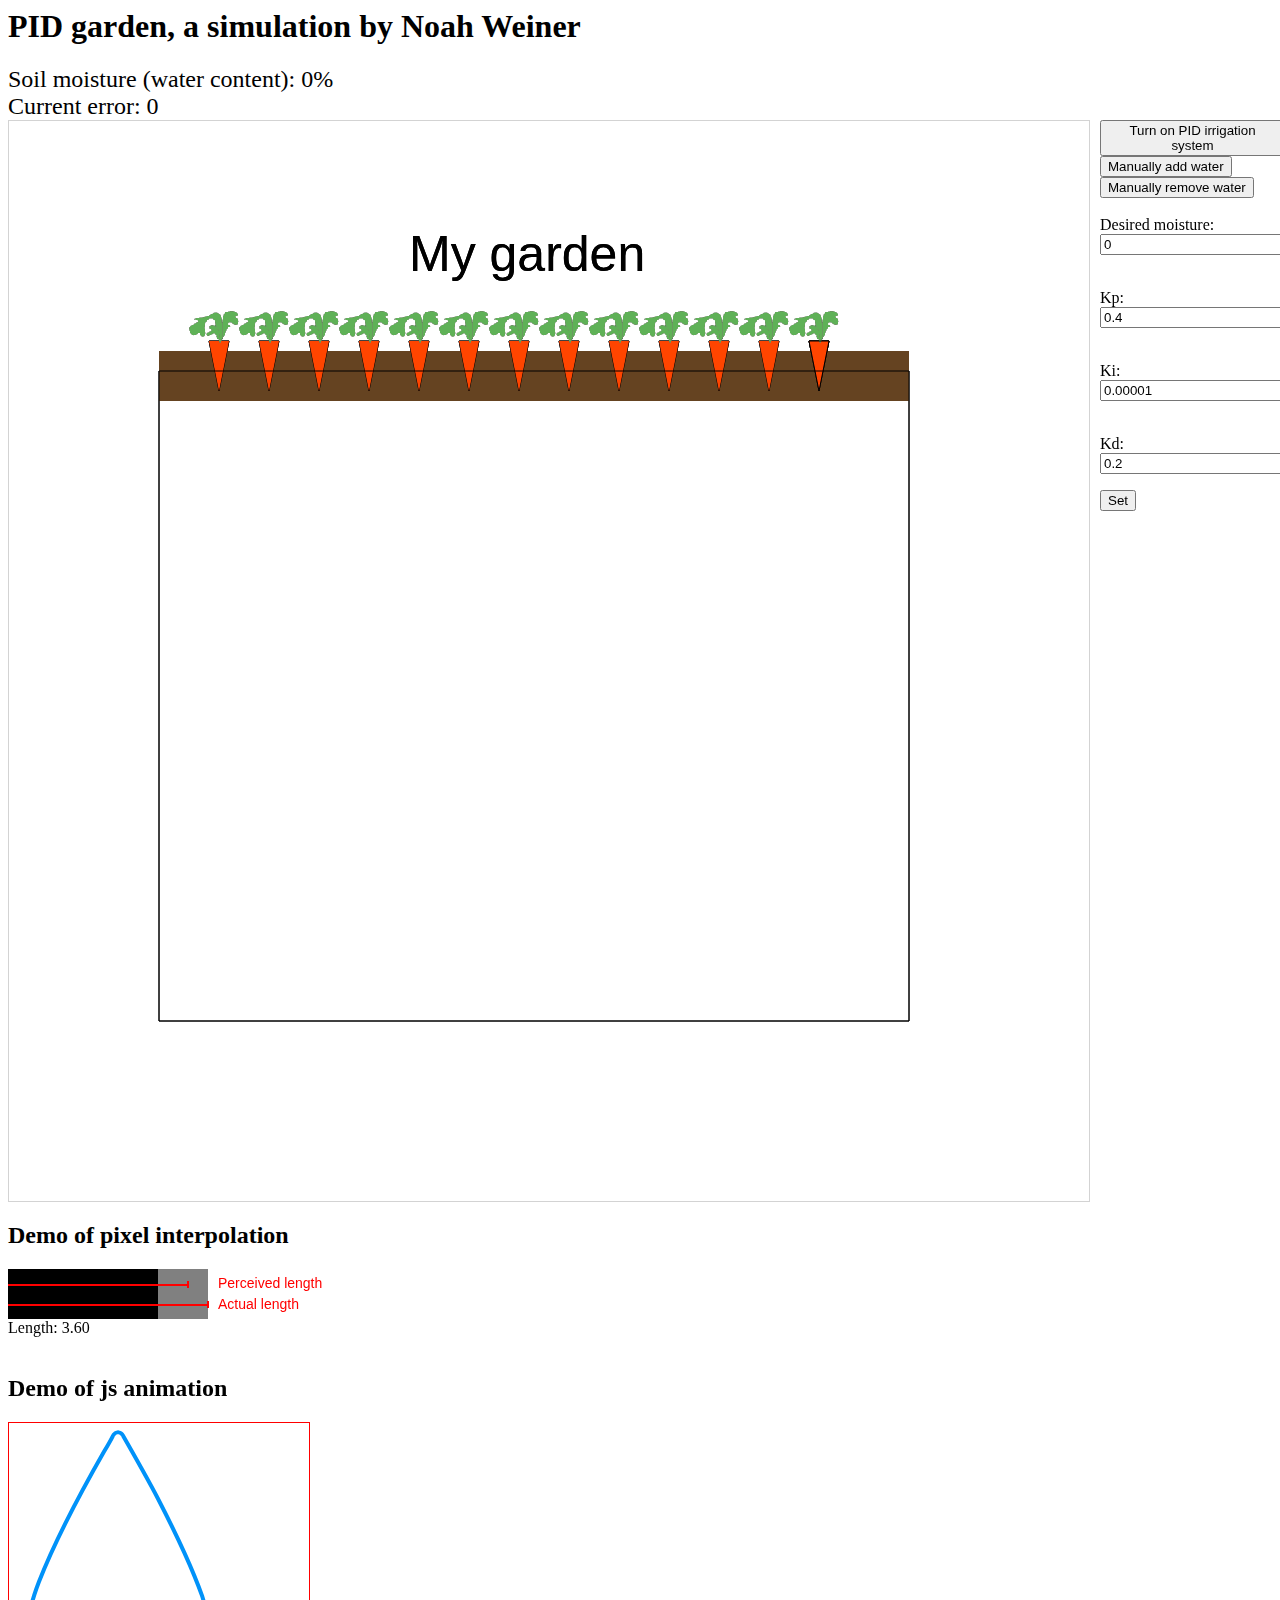
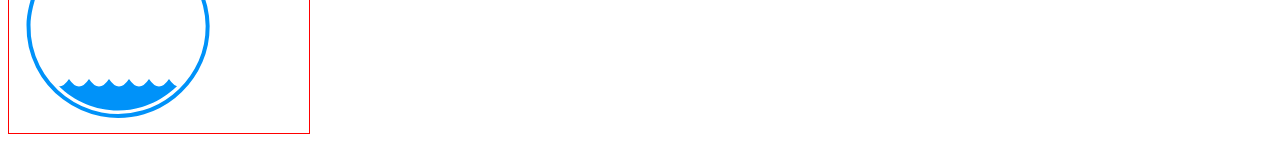
<file: index.html>
<html>
    <head>
        <link href="css/home.css" type="text/css" rel="stylesheet">
    </head>
    <body>
        <h1>PID garden, a simulation by Noah Weiner</h1>

        <!--displays current info-->
        <div class="curr-data">
                Soil moisture (water content): <span id="moisture_val">0</span>%
                <br>
                Current error: <span id="error">0</span>
        </div>


        <!--
        <iframe src="garden.html" height="200" width="300" title="PID Garden Iframe"></iframe>-->

        <!--flexbox containing canvas and input options-->
        <div class="flex-container">
            <div>
                
                <canvas id="gardenCanvas" width="1080" height="1080" style="border:1px solid #d3d3d3;">
                    Your browser does not support the HTML5 canvas tag.
                </canvas>

                <!--interpolation demo-->
                <h2>Demo of pixel interpolation</h2>
                <canvas width=500 height=50 id="interpCanvas"></canvas><br>
                <div id="interpLength"></div>
            </div>

            
            <!--buttons and input text fields-->
            <div class="inputs">
                <button onclick="pidOnOffToggle()" id="onoffbtn">Turn on PID irrigation system</button>
                <button onclick="addWater(1)">Manually add water</button>
                <button onclick="addWater(-1)">Manually remove water</button>
                <br><br>

                <form action="">
                    <label for="desired">Desired moisture:</label><br>
                    <input type="text" id="desiredMoisture" name="desired" value="0">
                </form> 
                <br>

                <form action="">
                    <label for="desired">Kp:</label><br>
                    <input type="text" id="desiredP" name="desired" value="0.4">
                </form> 
                <br>

                <form action="">
                    <label for="desired">Ki:</label><br>
                    <input type="text" id="desiredI" name="desired" value="0.00001">
                </form> 

                <br>

                <form action="">
                    <label for="desired">Kd:</label><br>
                    <input type="text" id="desiredD" name="desired" value="0.2">
                </form> 
                <button onclick="setDesired()">Set</button>
                <br>

            </div>

        </div>
        <!--end flexbox-->

        <br>
        <h2>Demo of js animation</h2>
        <canvas id="fillTestCanvas" class="droplet-canvas" width=300 height=310></canvas>       

    </body>
    <script src="js/home.js"></script>
</html>
</file>
<file: css/home.css>
.flex-container {
    display: flex;
}

.curr-data {
    font-size: 24px;
}

.inputs {
    padding-left: 10px;
}

.droplet-canvas {
    border:1px solid red;
}
</file>
